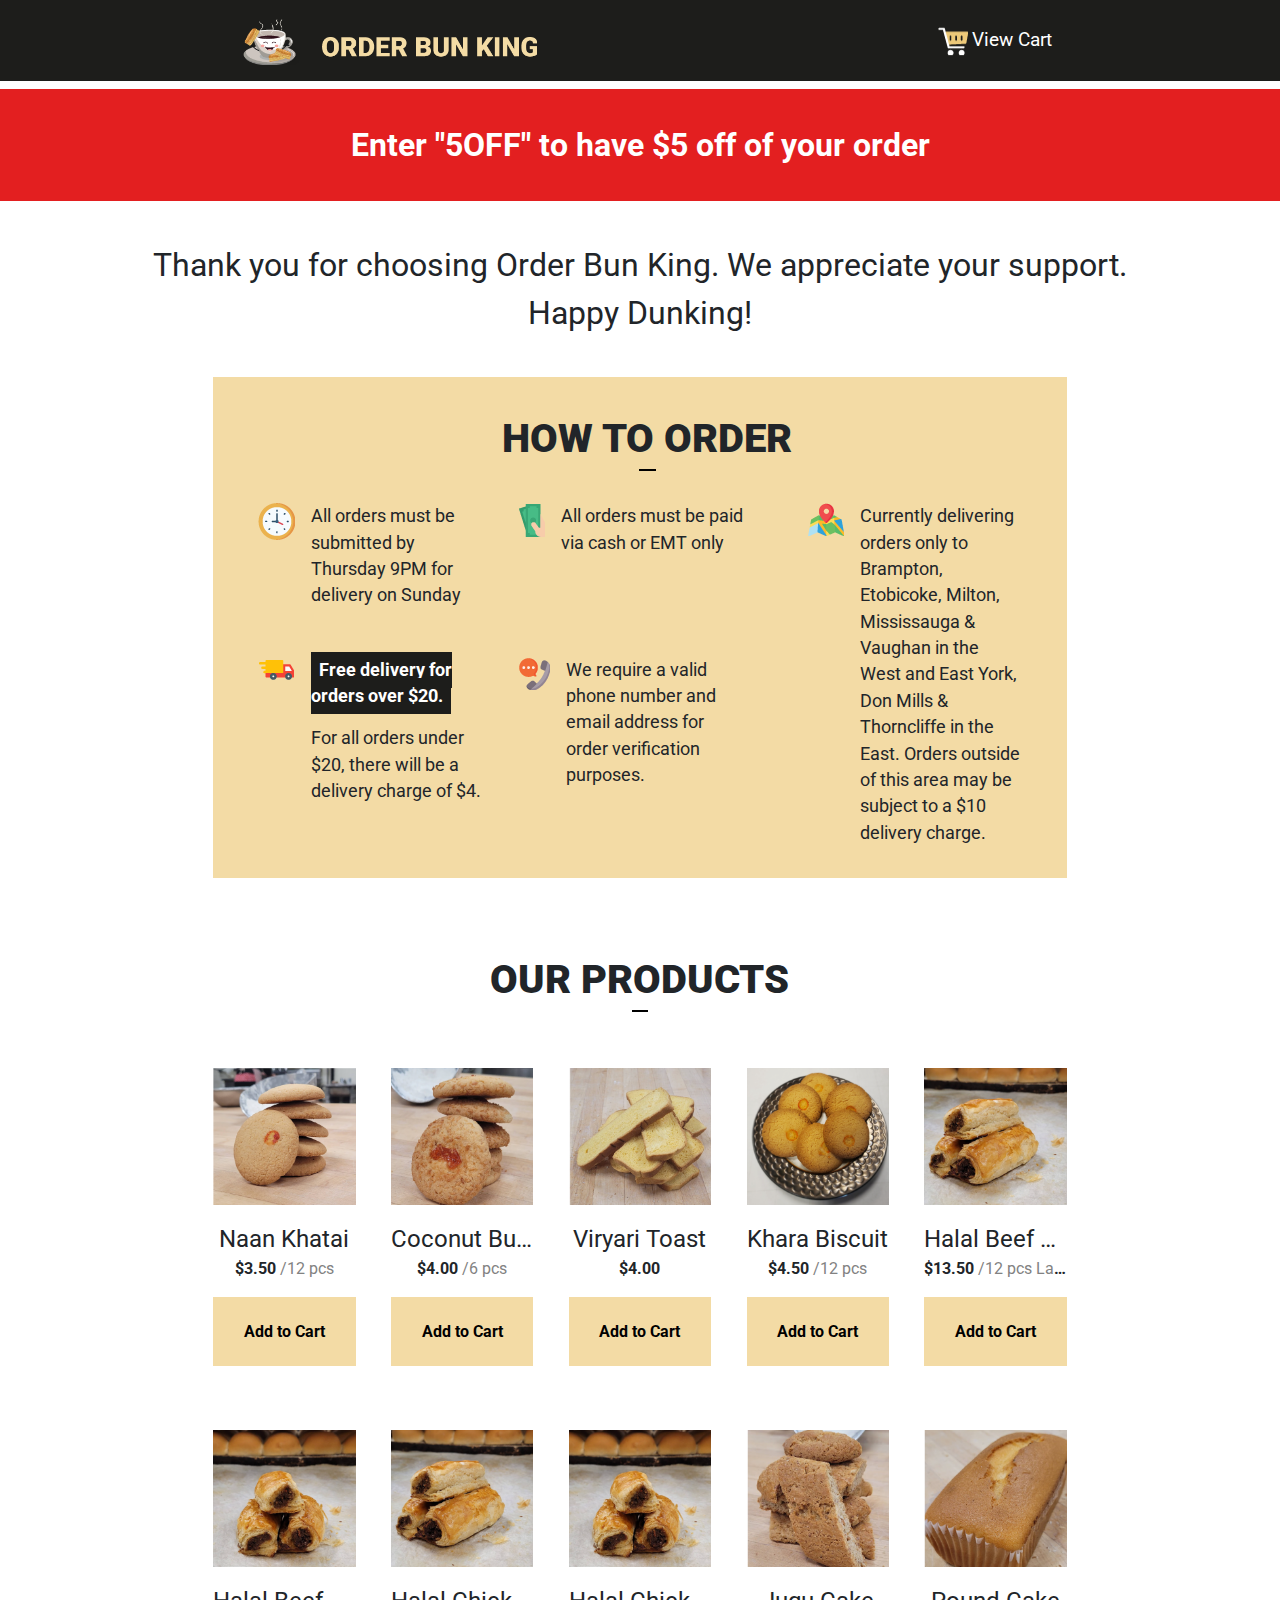
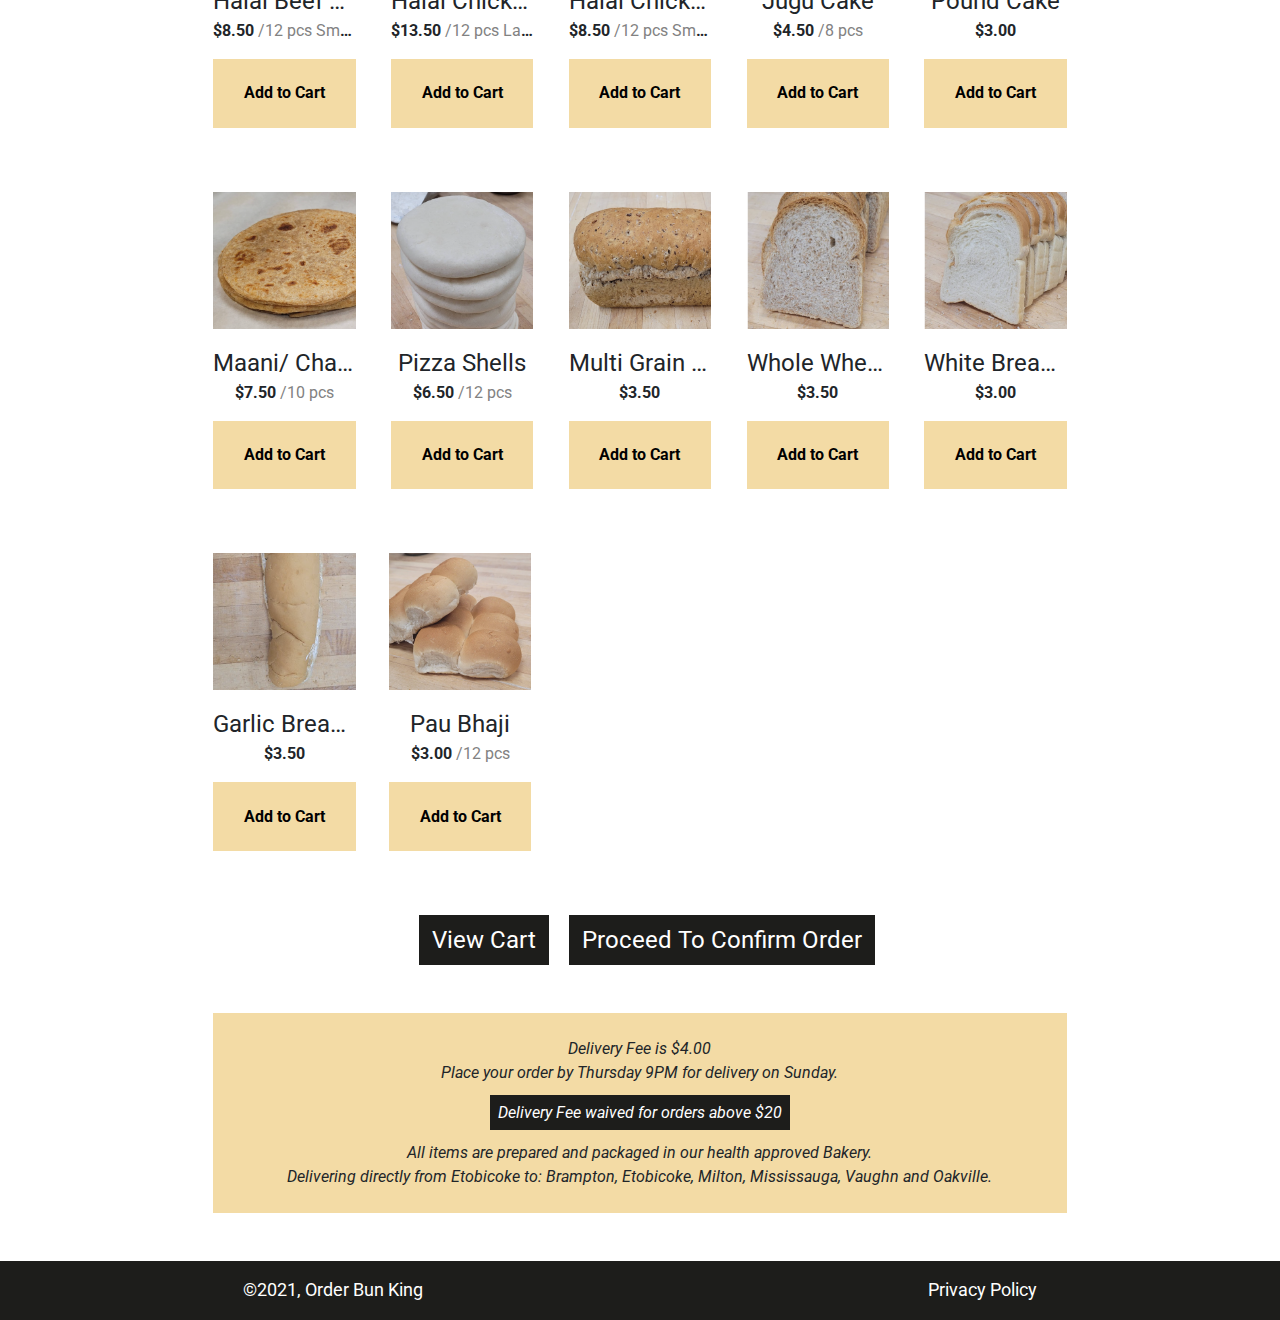
<file: index.html>
<!DOCTYPE html>
<html lang="en">

<head>
  <title>Order Bun King</title>
  <meta charset="utf-8">
  <meta name="viewport" content="width=device-width, initial-scale=1">
  <link rel="stylesheet" href="https://maxcdn.bootstrapcdn.com/bootstrap/4.5.2/css/bootstrap.min.css">
  <link rel="stylesheet" href="styles.css">
  <link rel="stylesheet" href="basic-style.css">
  <link rel="preconnect" href="https://fonts.gstatic.com">
  <link rel="stylesheet" href="https://cdnjs.cloudflare.com/ajax/libs/font-awesome/4.7.0/css/font-awesome.min.css">
  <link href="https://fonts.googleapis.com/css2?family=Roboto&display=swap" rel="stylesheet">
  <link href="https://fonts.googleapis.com/css2?family=Roboto:wght@400;900&display=swap" rel="stylesheet">
  <script src="https://ajax.googleapis.com/ajax/libs/jquery/3.5.1/jquery.min.js"></script>
  <script src="https://cdnjs.cloudflare.com/ajax/libs/popper.js/1.16.0/umd/popper.min.js"></script>
  <script src="https://maxcdn.bootstrapcdn.com/bootstrap/4.5.2/js/bootstrap.min.js"></script>
</head>

<body>
  <div class="row bg-black">
    <div class="col-md-8 container">
      <div class="row pt-1 pb-1">
        <div class="col-8 col-md-9">
          <a href="index.html"><img class="logo" src="images/logo.png" /></a>
        </div>
        <div class="col-4 col-md-3 text-right">
          <div class="cart-container">
            <div class="inline-block cart-icon">
              <img src="images/cart.png" />
              <div class="cart-red-bg">2</div>
            </div>
            <div class="inline-block text-white fs-1p2">
              <a class="text-white" href="cart.html">View Cart</a>
            </div>
          </div>
        </div>
      </div>
    </div>
  </div>
  <div class="row">
    <div class="col-md-12 bg-red text-white text-center pt-2 pb-2 mt-half fs-2 bold">Enter "5OFF" to have $5 off of your
      order</div>
  </div>
  <div class="row p-th">
    <div class="col-md-12 text-center fs-2">Thank you for choosing Order Bun King. We appreciate your support.</div>
    <div class="col-md-12 text-center fs-2">Happy Dunking!</div>
  </div>
  <div class="row pb-1">
    <div class="col-12 bg-yellow col-md-8 container pt-2 pb-1">
      <div class="row ">
        <div class="col-12 col-md-12 pr-0 text-center f-900 fs-th pb-2">
          <div>HOW TO ORDER
            <div class="header-underline"></div>
          </div>
        </div>
      </div>
      <div class="row">
        <div class='col-md-8'>
          <div class='row pb-2'>
            <div class="col-md-6 inline-flex pb-1">
              <div>
                <img class="mr-1" src="images/clock.png" />
              </div>
              <div class="fs-1p1">All orders must be submitted by Thursday 9PM for delivery on Sunday</div>
            </div>
            <div class="col-md-6 inline-flex">
              <div>
                <img class="mr-1" src="images/payment.png" />
              </div>
              <div class="fs-1p1">All orders must be paid via cash or EMT only</div>
            </div>
          </div>
          <div class="row pb-2">
            <div class="col-md-6 inline-flex pb-1">
              <div class="pb-2">
                <img src="images/truck.png" />
              </div>
              <div class="ml-1 fs-1p1">
                <span class="bg-black text-white bold p-half">
                  Free delivery for orders over $20.
                </span>
                <div class="pt-1">For all orders under $20, there will be a delivery charge of $4.</div>
              </div>
            </div>
            <div class="col-md-6 fs-1p1 inline-flex">
              <div>
                <img class="" src="images/phone.png" />
              </div>
              <div class="ml-1">
                We require a valid phone number and email address for order verification purposes.
              </div>
            </div>
          </div>
        </div>
        <div class='col-md-4'>
          <div class="row pb-1">
            <div class="col-md-12 inline-flex">
              <div>
                <img class="" src="images/map.png" />
              </div>
              <div class="ml-1 fs-1p1">
                Currently delivering orders only to Brampton, Etobicoke, Milton,
                Mississauga & Vaughan in the West and East York, Don Mills & Thorncliffe
                in the East. Orders outside of this area may be subject to a $10 delivery charge.
              </div>
            </div>
          </div>
        </div>

      </div>
    </div>
  </div>
  <div class="row">
    <div class="col-12 col-md-8 container p-0">
      <div class="row pt-2 pb-2">
        <div class="col-md-12 text-center p-oh fs-th f-900">
          <div>OUR PRODUCTS
            <div class="header-underline"></div>
          </div>
        </div>
      </div>
      <div class="products-container">
        <div class="row justify-between">
          <div class='p-0 col-4 col-md-2'>
            <div>
              <img class="w-100" src="images/naan-khatai.png" />

            </div>
            <div class="text-center fs-oh pt-1 product-name">Naan Khatai</div>
            <div class="text-center bold">$3.50
              <span class="fs-1 text-gray regular">/12 pcs</span>
            </div>
            <div class="add-to-cart-yellow-bg">
              <div type="button" class="add-to-cart-button text-center text-black bold fs-1" id="add-to-cart-button-1" onclick="addToCartFunction(1)">Add to Cart</div>
              <div class="add-remove-button-container">
                <button class="remove-item" onclick="removeFromCartFunction(1)">
                  <i type="button" class="fa fa-minus"></i>
                </button>
                <div class="fs-2 item-quantity" id="product-id-1"></div>
                <button class="add-item" onclick="addToCartFunction(1)">
                  <i type="button" class="fa fa-plus fa-lg"></i>
                </button>
              </div>
            </div>
          </div>
          <div class='p-0 col-4 col-md-2'>
            <div>
              <img class="w-100" src="images/coconut-buns.png" />
            </div>
            <div class="text-center fs-oh pt-1 product-name">Coconut Buns</div>
            <div class="text-center bold">$4.00
              <span class="fs-1 text-gray regular">/6 pcs</span>
            </div>
            <div class="add-to-cart-yellow-bg">
              <div type="button" class="add-to-cart-button text-center text-black bold fs-1" id="add-to-cart-button-2" onclick="addToCartFunction(2)">Add to Cart</div>
              <div class="add-remove-button-container">
                <button class="remove-item" onclick="removeFromCartFunction(2)">
                  <i type="button" class="fa fa-minus"></i>
                </button>
                <div class="fs-2 item-quantity" id="product-id-2"></div>
                <button class="add-item" onclick="addToCartFunction(2)">
                  <i type="button" class="fa fa-plus fa-lg"></i>
                </button>
              </div>
            </div>
          </div>
          <div class='p-0 col-4 col-md-2'>
            <div>
              <img class="w-100" src="images/viryani-toast.png" />
            </div>
            <div class="text-center fs-oh pt-1 product-name">Viryari Toast</div>
            <div class="text-center bold">$4.00
              <span class="fs-1 text-gray regular"></span>
            </div>
            <div class="add-to-cart-yellow-bg">
              <div type="button" class="add-to-cart-button text-center text-black bold fs-1" id="add-to-cart-button-3" onclick="addToCartFunction(3)">Add to Cart</div>
              <div class="add-remove-button-container">
                <button class="remove-item" onclick="removeFromCartFunction(3)">
                  <i type="button" class="fa fa-minus"></i>
                </button>
                <div class="fs-2 item-quantity" id="product-id-3"></div>
                <button class="add-item" onclick="addToCartFunction(3)">
                  <i type="button" class="fa fa-plus fa-lg"></i>
                </button>
              </div>
            </div>
          </div>
          <div class='p-0 col-4 col-md-2'>
            <div>
              <img class="w-100" src="images/khara-biscuit.png" />
            </div>
            <div class="text-center fs-oh pt-1 product-name">Khara Biscuit</div>
            <div class="text-center bold">$4.50
              <span class="fs-1 text-gray regular">/12 pcs</span>
            </div>
            <div class="add-to-cart-yellow-bg">
              <div type="button" class="add-to-cart-button text-center text-black bold fs-1" id="add-to-cart-button-4" onclick="addToCartFunction(4)">Add to Cart</div>
              <div class="add-remove-button-container">
                <button class="remove-item" onclick="removeFromCartFunction(4)">
                  <i type="button" class="fa fa-minus"></i>
                </button>
                <div class="fs-2 item-quantity" id="product-id-4"></div>
                <button class="add-item" onclick="addToCartFunction(4)">
                  <i type="button" class="fa fa-plus fa-lg"></i>
                </button>
              </div>
            </div>
          </div>
          <div class=' p-0 col-md-2'>
            <div>
              <img class="w-100" src="images/halal-beef-rolls.png" />
            </div>
            <div class="text-center fs-oh pt-1 product-name">Halal Beef Rolls</div>
            <div class="text-center bold product-price">$13.50
              <span class="fs-1 text-gray regular">/12 pcs Large</span>
            </div>
            <div class="add-to-cart-yellow-bg">
              <div type="button" class="add-to-cart-button text-center text-black bold fs-1" id="add-to-cart-button-5" onclick="addToCartFunction(5)">Add to Cart</div>
              <div class="add-remove-button-container">
                <button class="remove-item" onclick="removeFromCartFunction(5)">
                  <i type="button" class="fa fa-minus"></i>
                </button>
                <div class="fs-2 item-quantity" id="product-id-5"></div>
                <button class="add-item" onclick="addToCartFunction(5)">
                  <i type="button" class="fa fa-plus fa-lg"></i>
                </button>
              </div>
            </div>
          </div>
        </div>
        <div class="row justify-between pt-4">
          <div class='  p-0 col-md-2'>
            <div>
              <img class="w-100" src="images/halal-beef-rolls-small.png" />
            </div>
            <div class="text-center fs-oh pt-1 product-name">Halal Beef Rolls</div>
            <div class="text-center bold product-price">$8.50
              <span class="fs-1 text-gray regular">/12 pcs Small</span>
            </div>
            <div class="add-to-cart-yellow-bg">
              <div type="button" class="add-to-cart-button text-center text-black bold fs-1" id="add-to-cart-button-6" onclick="addToCartFunction(6)">Add to Cart</div>
              <div class="add-remove-button-container">
                <button class="remove-item" onclick="removeFromCartFunction(6)">
                  <i type="button" class="fa fa-minus"></i>
                </button>
                <div class="fs-2 item-quantity" id="product-id-6"></div>
                <button class="add-item" onclick="addToCartFunction(6)">
                  <i type="button" class="fa fa-plus fa-lg"></i>
                </button>
              </div>
            </div>
          </div>
          <div class='  p-0 col-md-2'>
            <div>
              <img class="w-100" src="images/halal-beef-rolls.png" />
            </div>
            <div class="text-center fs-oh pt-1 product-name">Halal Chicken Rolls</div>
            <div class="text-center bold product-price">$13.50
              <span class="fs-1 text-gray regular">/12 pcs Large</span>
            </div>
            <div class="add-to-cart-yellow-bg">
              <div type="button" class="add-to-cart-button text-center text-black bold fs-1" id="add-to-cart-button-7" onclick="addToCartFunction(7)">Add to Cart</div>
              <div class="add-remove-button-container">
                <button class="remove-item" onclick="removeFromCartFunction(7)">
                  <i type="button" class="fa fa-minus"></i>
                </button>
                <div class="fs-2 item-quantity" id="product-id-7"></div>
                <button class="add-item" onclick="addToCartFunction(7)">
                  <i type="button" class="fa fa-plus fa-lg"></i>
                </button>
              </div>
            </div>
          </div>
          <div class='  p-0 col-md-2'>
            <div>
              <img class="w-100" src="images/halal-beef-rolls-small.png" />
            </div>
            <div class="text-center fs-oh pt-1 product-name">Halal Chicken Rolls</div>
            <div class="text-center bold product-price">$8.50
              <span class="fs-1 text-gray regular">/12 pcs Small</span>
            </div>
            <div class="add-to-cart-yellow-bg">
              <div type="button" class="add-to-cart-button text-center text-black bold fs-1" id="add-to-cart-button-8" onclick="addToCartFunction(8)">Add to Cart</div>
              <div class="add-remove-button-container">
                <button class="remove-item" onclick="removeFromCartFunction(8)">
                  <i type="button" class="fa fa-minus"></i>
                </button>
                <div class="fs-2 item-quantity" id="product-id-8"></div>
                <button class="add-item" onclick="addToCartFunction(8)">
                  <i type="button" class="fa fa-plus fa-lg"></i>
                </button>
              </div>
            </div>
          </div>
          <div class='  p-0 col-md-2'>
            <div>
              <img class="w-100" src="images/jugu-cake.png" />
            </div>
            <div class="text-center fs-oh pt-1 product-name">Jugu Cake</div>
            <div class="text-center bold product-price">$4.50
              <span class="fs-1 text-gray regular">/8 pcs</span>
            </div>
            <div class="add-to-cart-yellow-bg">
              <div type="button" class="add-to-cart-button text-center text-black bold fs-1" id="add-to-cart-button-9" onclick="addToCartFunction(9)">Add to Cart</div>
              <div class="add-remove-button-container">
                <button class="remove-item" onclick="removeFromCartFunction(9)">
                  <i type="button" class="fa fa-minus"></i>
                </button>
                <div class="fs-2 item-quantity" id="product-id-9"></div>
                <button class="add-item" onclick="addToCartFunction(9)">
                  <i type="button" class="fa fa-plus fa-lg"></i>
                </button>
              </div>
            </div>
          </div>
          <div class=' p-0 col-md-2'>
            <div>
              <img class="w-100" src="images/pound-cake.png" />
            </div>
            <div class="text-center fs-oh pt-1 product-name">Pound Cake</div>
            <div class="text-center bold product-price">$3.00
              <span class="fs-1 text-gray regular"></span>
            </div>
            <div class="add-to-cart-yellow-bg">
              <div type="button" class="add-to-cart-button text-center text-black bold fs-1" id="add-to-cart-button-10" onclick="addToCartFunction(10)">Add to Cart</div>
              <div class="add-remove-button-container">
                <button class="remove-item" onclick="removeFromCartFunction(10)">
                  <i type="button" class="fa fa-minus"></i>
                </button>
                <div class="fs-2 item-quantity" id="product-id-10"></div>
                <button class="add-item" onclick="addToCartFunction(10)">
                  <i type="button" class="fa fa-plus fa-lg"></i>
                </button>
              </div>
            </div>
          </div>
        </div>
        <div class="row justify-between pt-4">
          <div class='  p-0 col-md-2'>
            <div>
              <img class="w-100" src="images/maani.png" />
            </div>
            <div class="text-center fs-oh pt-1 product-name">Maani/ Chapti/ Roti</div>
            <div class="text-center bold product-price">$7.50
              <span class="fs-1 text-gray regular">/10 pcs</span>
            </div>
            <div class="add-to-cart-yellow-bg">
              <div type="button" class="add-to-cart-button text-center text-black bold fs-1" id="add-to-cart-button-11" onclick="addToCartFunction(11)">Add to Cart</div>
              <div class="add-remove-button-container">
                <button class="remove-item" onclick="removeFromCartFunction(11)">
                  <i type="button" class="fa fa-minus"></i>
                </button>
                <div class="fs-2 item-quantity" id="product-id-11"></div>
                <button class="add-item" onclick="addToCartFunction(11)">
                  <i type="button" class="fa fa-plus fa-lg"></i>
                </button>
              </div>
            </div>
          </div>
          <div class='  p-0 col-md-2'>
            <div>
              <img class="w-100" src="images/pizza-shells.png" />
            </div>
            <div class="text-center fs-oh pt-1 product-name">Pizza Shells</div>
            <div class="text-center bold product-price">$6.50
              <span class="fs-1 text-gray regular">/12 pcs</span>
            </div>
            <div class="add-to-cart-yellow-bg">
              <div type="button" class="add-to-cart-button text-center text-black bold fs-1" id="add-to-cart-button-12" onclick="addToCartFunction(12)">Add to Cart</div>
              <div class="add-remove-button-container">
                <button class="remove-item" onclick="removeFromCartFunction(12)">
                  <i type="button" class="fa fa-minus"></i>
                </button>
                <div class="fs-2 item-quantity" id="product-id-12"></div>
                <button class="add-item" onclick="addToCartFunction(12)">
                  <i type="button" class="fa fa-plus fa-lg"></i>
                </button>
              </div>
            </div>
          </div>
          <div class='  p-0 col-md-2'>
            <div>
              <img class="w-100" src="images/multigrain-loaf.png" />
            </div>
            <div class="text-center fs-oh pt-1 product-name">Multi Grain Bread Loaf</div>
            <div class="text-center bold product-price">$3.50
              <span class="fs-1 text-gray regular"></span>
            </div>
            <div class="add-to-cart-yellow-bg">
              <div type="button" class="add-to-cart-button text-center text-black bold fs-1" id="add-to-cart-button-13" onclick="addToCartFunction(13)">Add to Cart</div>
              <div class="add-remove-button-container">
                <button class="remove-item" onclick="removeFromCartFunction(13)">
                  <i type="button" class="fa fa-minus"></i>
                </button>
                <div class="fs-2 item-quantity" id="product-id-13"></div>
                <button class="add-item" onclick="addToCartFunction(13)">
                  <i type="button" class="fa fa-plus fa-lg"></i>
                </button>
              </div>
            </div>
          </div>
          <div class='  p-0 col-md-2'>
            <div>
              <img class="w-100" src="images/whole-wheat-bread-loaf.png" />
            </div>
            <div class="text-center fs-oh pt-1 product-name">Whole Wheat Bread Loaf</div>
            <div class="text-center bold product-price">$3.50
              <span class="fs-1 text-gray regular"></span>
            </div>
            <div class="add-to-cart-yellow-bg">
              <div type="button" class="add-to-cart-button text-center text-black bold fs-1" id="add-to-cart-button-14" onclick="addToCartFunction(14)">Add to Cart</div>
              <div class="add-remove-button-container">
                <button class="remove-item" onclick="removeFromCartFunction(14)">
                  <i type="button" class="fa fa-minus"></i>
                </button>
                <div class="fs-2 item-quantity" id="product-id-14"></div>
                <button class="add-item" onclick="addToCartFunction(14)">
                  <i type="button" class="fa fa-plus fa-lg"></i>
                </button>
              </div>
            </div>
          </div>
          <div class=' p-0 col-md-2'>
            <div>
              <img class="w-100" src="images/white-bread-loaf.png" />
            </div>
            <div class="text-center fs-oh pt-1 product-name">White Bread Loaf</div>
            <div class="text-center bold product-price">$3.00
              <span class="fs-1 text-gray regular"></span>
            </div>
            <div class="add-to-cart-yellow-bg">
              <div type="button" class="add-to-cart-button text-center text-black bold fs-1" id="add-to-cart-button-15" onclick="addToCartFunction(15)">Add to Cart</div>
              <div class="add-remove-button-container">
                <button class="remove-item" onclick="removeFromCartFunction(15)">
                  <i type="button" class="fa fa-minus"></i>
                </button>
                <div class="fs-2 item-quantity" id="product-id-15"></div>
                <button class="add-item" onclick="addToCartFunction(15)">
                  <i type="button" class="fa fa-plus fa-lg"></i>
                </button>
              </div>
            </div>
          </div>
        </div>
        <div class="row justify-between pt-4">
          <div class='p-0 col-md-2'>
            <div>
              <img class="w-100" src="images/garlic-bread-baguette.png" />
            </div>
            <div class="text-center fs-oh pt-1 product-name">Garlic Bread Baguette</div>
            <div class="text-center bold product-price">$3.50
              <span class="fs-1 text-gray regular"></span>
            </div>
            <div class="add-to-cart-yellow-bg">
              <div type="button" class="add-to-cart-button text-center text-black bold fs-1" id="add-to-cart-button-16" onclick="addToCartFunction(16)">Add to Cart</div>
              <div class="add-remove-button-container">
                <button class="remove-item" onclick="removeFromCartFunction(16)">
                  <i type="button" class="fa fa-minus"></i>
                </button>
                <div class="fs-2 item-quantity" id="product-id-16"></div>
                <button class="add-item" onclick="addToCartFunction(16)">
                  <i type="button" class="fa fa-plus fa-lg"></i>
                </button>
              </div>
            </div>
          </div>
          <div class='p-0 col-md-2'>
            <div>
              <img class="w-100" src="images/pau-bhaji.png" />

             </div>
            <div class="text-center fs-oh pt-1 product-name">Pau Bhaji</div>
            <div class="text-center bold product-price">$3.00
              <span class="fs-1 text-gray regular">/12 pcs</span>
            </div>
            <div class="add-to-cart-yellow-bg">
              <div type="button" class="add-to-cart-button text-center text-black bold fs-1" id="add-to-cart-button-17" onclick="addToCartFunction(17)">Add to Cart</div>
              <div class="add-remove-button-container">
                <button class="remove-item" onclick="removeFromCartFunction(17)">
                  <i type="button" class="fa fa-minus"></i>
                </button>
                <div class="fs-2 item-quantity" id="product-id-17"></div>
                <button class="add-item" onclick="addToCartFunction(17)">
                  <i type="button" class="fa fa-plus fa-lg"></i>
                </button>
              </div>
            </div>
          </div>
          <div class='  p-0 col-md-2 opacity-0'>
          </div>
          <div class='  p-0 col-md-2 opacity-0'>
          </div>
          <div class='ml-half p-0 col-md-2 opacity-0'>
          </div>
        </div>
      </div>
      <div class="products-container-mobile">
        <div class="row">
          <div class="col-md-12 justify-between pl-2 pr-oh">
            <div class='pr-2'>
              <img class="w-100" src="images/naan-khatai.png" />
              <div class="text-center fs-oh pt-1">Naan Khatai</div>
              <div class="text-center bold">$3.50
                <span class="fs-1 text-gray regular">/12 pcs</span>
              </div>
              <div class="add-to-cart-yellow-bg">
                <div type="button" class="add-to-cart-button text-center text-black bold fs-1" id="add-to-cart-button-mobile-1" onclick="addToCartFunctionMobile(1)">Add to Cart</div>
                <div class="add-remove-button-container">
                  <button class="remove-item" onclick="removeFromCartFunctionMobile(1)">
                    <i type="button" class="fa fa-minus"></i>
                  </button>
                  <div class="fs-2 item-quantity" id="product-id-mobile-1"></div>
                  <button class="add-item" onclick="addToCartFunctionMobile(1)">
                    <i type="button" class="fa fa-plus fa-lg"></i>
                  </button>
                </div>
              </div>
            </div>
            <div class='pr-2'>
              <img class="w-100" src="images/coconut-buns.png" />
              <div class="text-center fs-oh pt-1">Coconut Buns</div>
              <div class="text-center bold">$4.00
                <span class="fs-1 text-gray regular">/6 pcs</span>
              </div>
              <div class="add-to-cart-yellow-bg">
                <div type="button" class="add-to-cart-button text-center text-black bold fs-1" id="add-to-cart-button-mobile-2" onclick="addToCartFunctionMobile(2)">Add to Cart</div>
                <div class="add-remove-button-container">
                  <button class="remove-item" onclick="removeFromCartFunctionMobile(2)">
                    <i type="button" class="fa fa-minus"></i>
                  </button>
                  <div class="fs-2 item-quantity" id="product-id-mobile-2"></div>
                  <button class="add-item" onclick="addToCartFunctionMobile(2)">
                    <i type="button" class="fa fa-plus fa-lg"></i>
                  </button>
                </div>
              </div>
            </div>
            <div class=''>
              <img class="w-100" src="images/viryani-toast.png" />
              <div class="text-center fs-oh pt-1">Viryari Toast</div>
              <div class="text-center bold">$4.00
                <span class="fs-1 text-gray regular"></span>
              </div>
              <div class="add-to-cart-yellow-bg">
                <div type="button" class="add-to-cart-button text-center text-black bold fs-1" id="add-to-cart-button-mobile-3" onclick="addToCartFunctionMobile(3)">Add to Cart</div>
                <div class="add-remove-button-container">
                  <button class="remove-item" onclick="removeFromCartFunctionMobile(3)">
                    <i type="button" class="fa fa-minus"></i>
                  </button>
                  <div class="fs-2 item-quantity" id="product-id-mobile-3"></div>
                  <button class="add-item" onclick="addToCartFunctionMobile(3)">
                    <i type="button" class="fa fa-plus fa-lg"></i>
                  </button>
                </div>
              </div>
            </div>
          </div>
        </div>
        <div class="row pt-2">
          <div class="col-md-12 justify-between pl-2 pr-oh">
            <div class='pr-2'>
              <img class="w-100" src="images/khara-biscuit.png" />
              <div class="text-center fs-oh pt-1">Khara Biscuit</div>
              <div class="text-center bold">$4.50
                <span class="fs-1 text-gray regular">/12 pcs</span>
              </div>
              <div class="add-to-cart-yellow-bg">
                <div type="button" class="add-to-cart-button text-center text-black bold fs-1" id="add-to-cart-button-mobile-4" onclick="addToCartFunctionMobile(4)">Add to Cart</div>
                <div class="add-remove-button-container">
                  <button class="remove-item" onclick="removeFromCartFunctionMobile(4)">
                    <i type="button" class="fa fa-minus"></i>
                  </button>
                  <div class="fs-2 item-quantity" id="product-id-mobile-4"></div>
                  <button class="add-item" onclick="addToCartFunctionMobile(4)">
                    <i type="button" class="fa fa-plus fa-lg"></i>
                  </button>
                </div>
              </div>
            </div>
            <div class='pr-2'>
              <img class="w-100" src="images/halal-beef-rolls.png" />
              <div class="text-center fs-oh pt-1">Halal Beef Rolls</div>
              <div class="text-center bold">$13.50
                <span class="fs-1 text-gray regular">/12 pcs Large</span>
              </div>
              <div class="add-to-cart-yellow-bg">
                <div type="button" class="add-to-cart-button text-center text-black bold fs-1" id="add-to-cart-button-mobile-5" onclick="addToCartFunctionMobile(5)">Add to Cart</div>
                <div class="add-remove-button-container">
                  <button class="remove-item" onclick="removeFromCartFunctionMobile(5)">
                    <i type="button" class="fa fa-minus"></i>
                  </button>
                  <div class="fs-2 item-quantity" id="product-id-mobile-5"></div>
                  <button class="add-item" onclick="addToCartFunctionMobile(5)">
                    <i type="button" class="fa fa-plus fa-lg"></i>
                  </button>
                </div>
              </div>
            </div>
            <div class=''>
              <img class="w-100" src="images/halal-beef-rolls-small.png" />
              <div class="text-center fs-oh pt-1">Halal Beef Rolls</div>
              <div class="text-center bold">$8.50
                <span class="fs-1 text-gray regular">/12 pcs Small</span>
              </div>
              <div class="add-to-cart-yellow-bg">
                <div type="button" class="add-to-cart-button text-center text-black bold fs-1" id="add-to-cart-button-mobile-6" onclick="addToCartFunctionMobile(6)">Add to Cart</div>
                <div class="add-remove-button-container">
                  <button class="remove-item" onclick="removeFromCartFunctionMobile(6)">
                    <i type="button" class="fa fa-minus"></i>
                  </button>
                  <div class="fs-2 item-quantity" id="product-id-mobile-6"></div>
                  <button class="add-item" onclick="addToCartFunctionMobile(6)">
                    <i type="button" class="fa fa-plus fa-lg"></i>
                  </button>
                </div>
              </div>
            </div>
          </div>
        </div>
        <div class="row pt-2">
          <div class="col-md-12 justify-between pl-2 pr-oh">
            <div class='pr-2'>
              <img class="w-100" src="images/halal-beef-rolls.png" />
              <div class="text-center fs-oh pt-1">Halal Chicken Rolls</div>
              <div class="text-center bold">$13.50
                <span class="fs-1 text-gray regular">/12 pcs Large</span>
              </div>
              <div class="add-to-cart-yellow-bg">
                <div type="button" class="add-to-cart-button text-center text-black bold fs-1" id="add-to-cart-button-mobile-7" onclick="addToCartFunctionMobile(7)">Add to Cart</div>
                <div class="add-remove-button-container">
                  <button class="remove-item" onclick="removeFromCartFunctionMobile(7)">
                    <i type="button" class="fa fa-minus"></i>
                  </button>
                  <div class="fs-2 item-quantity" id="product-id-mobile-7"></div>
                  <button class="add-item" onclick="addToCartFunctionMobile(7)">
                    <i type="button" class="fa fa-plus fa-lg"></i>
                  </button>
                </div>
              </div>
            </div>
            <div class='pr-2'>
              <img class="w-100" src="images/halal-beef-rolls-small.png" />
              <div class="text-center fs-oh pt-1">Halal Chicken Rolls</div>
              <div class="text-center bold">$8.50
                <span class="fs-1 text-gray regular">/12 pcs Small</span>
              </div>
              <div class="add-to-cart-yellow-bg">
                <div type="button" class="add-to-cart-button text-center text-black bold fs-1" id="add-to-cart-button-mobile-8" onclick="addToCartFunctionMobile(8)">Add to Cart</div>
                <div class="add-remove-button-container">
                  <button class="remove-item" onclick="removeFromCartFunctionMobile(8)">
                    <i type="button" class="fa fa-minus"></i>
                  </button>
                  <div class="fs-2 item-quantity" id="product-id-mobile-8"></div>
                  <button class="add-item" onclick="addToCartFunctionMobile(8)">
                    <i type="button" class="fa fa-plus fa-lg"></i>
                  </button>
                </div>
              </div>
            </div>
            <div class=''>
              <img class="w-100" src="images/jugu-cake.png" />
              <div class="text-center fs-oh pt-1">Jugu Cake</div>
              <div class="text-center bold">$4.50
                <span class="fs-1 text-gray regular">/8 pcs</span>
              </div>
              <div class="add-to-cart-yellow-bg">
                <div type="button" class="add-to-cart-button text-center text-black bold fs-1" id="add-to-cart-button-mobile-9" onclick="addToCartFunctionMobile(9)">Add to Cart</div>
                <div class="add-remove-button-container">
                  <button class="remove-item" onclick="removeFromCartFunctionMobile(9)">
                    <i type="button" class="fa fa-minus"></i>
                  </button>
                  <div class="fs-2 item-quantity" id="product-id-mobile-9"></div>
                  <button class="add-item" onclick="addToCartFunctionMobile(9)">
                    <i type="button" class="fa fa-plus fa-lg"></i>
                  </button>
                </div>
              </div>
            </div>
          </div>
        </div>
        <div class="row pt-2">
          <div class="col-md-12 justify-between pl-2 pr-oh">
            <div class='pr-2'>
              <img class="w-100" src="images/pound-cake.png" />
              <div class="text-center fs-oh pt-1">Pound Cake</div>
              <div class="text-center bold">$3.00
                <span class="fs-1 text-gray regular"></span>
              </div>
              <div class="add-to-cart-yellow-bg">
                <div type="button" class="add-to-cart-button text-center text-black bold fs-1" id="add-to-cart-button-mobile-10" onclick="addToCartFunctionMobile(10)">Add to Cart</div>
                <div class="add-remove-button-container">
                  <button class="remove-item" onclick="removeFromCartFunctionMobile(10)">
                    <i type="button" class="fa fa-minus"></i>
                  </button>
                  <div class="fs-2 item-quantity" id="product-id-mobile-10"></div>
                  <button class="add-item" onclick="addToCartFunctionMobile(10)">
                    <i type="button" class="fa fa-plus fa-lg"></i>
                  </button>
                </div>
              </div>
            </div>
            <div class='pr-2'>
              <img class="w-100" src="images/maani.png" />
              <div class="text-center fs-oh pt-1">Maani/ Chaptti/ Roti</div>
              <div class="text-center bold">$7.50
                <span class="fs-1 text-gray regular">/10 pcs</span>
              </div>
              <div class="add-to-cart-yellow-bg">
                <div type="button" class="add-to-cart-button text-center text-black bold fs-1" id="add-to-cart-button-mobile-11" onclick="addToCartFunctionMobile(11)">Add to Cart</div>
                <div class="add-remove-button-container">
                  <button class="remove-item" onclick="removeFromCartFunctionMobile(11)">
                    <i type="button" class="fa fa-minus"></i>
                  </button>
                  <div class="fs-2 item-quantity" id="product-id-mobile-11"></div>
                  <button class="add-item" onclick="addToCartFunctionMobile(11)">
                    <i type="button" class="fa fa-plus fa-lg"></i>
                  </button>
                </div>
              </div>
            </div>
            <div class=''>
              <img class="w-100" src="images/pizza-shells.png" />
              <div class="text-center fs-oh pt-1">Pizza Shells</div>
              <div class="text-center bold">$6.50
                <span class="fs-1 text-gray regular">/12 pcs</span>
              </div>
              <div class="add-to-cart-yellow-bg">
                <div type="button" class="add-to-cart-button text-center text-black bold fs-1" id="add-to-cart-button-mobile-12" onclick="addToCartFunctionMobile(12)">Add to Cart</div>
                <div class="add-remove-button-container">
                  <button class="remove-item" onclick="removeFromCartFunctionMobile(12)">
                    <i type="button" class="fa fa-minus"></i>
                  </button>
                  <div class="fs-2 item-quantity" id="product-id-mobile-12"></div>
                  <button class="add-item" onclick="addToCartFunctionMobile(12)">
                    <i type="button" class="fa fa-plus fa-lg"></i>
                  </button>
                </div>
              </div>
            </div>
          </div>
        </div>
        <div class="row pt-2">
          <div class="col-md-12 justify-between pl-2 pr-oh">
            <div class='pr-2'>
              <img class="w-100" src="images/multigrain-loaf.png" />
              <div class="text-center fs-oh pt-1">Multi Grain Bread Loaf</div>
              <div class="text-center bold">$3.50
                <span class="fs-1 text-gray regular"></span>
              </div>
              <div class="add-to-cart-yellow-bg">
                <div type="button" class="add-to-cart-button text-center text-black bold fs-1" id="add-to-cart-button-mobile-13" onclick="addToCartFunctionMobile(13)">Add to Cart</div>
                <div class="add-remove-button-container">
                  <button class="remove-item" onclick="removeFromCartFunctionMobile(13)">
                    <i type="button" class="fa fa-minus"></i>
                  </button>
                  <div class="fs-2 item-quantity" id="product-id-mobile-13"></div>
                  <button class="add-item" onclick="addToCartFunctionMobile(13)">
                    <i type="button" class="fa fa-plus fa-lg"></i>
                  </button>
                </div>
              </div>
            </div>
            <div class='pr-2'>
              <img class="w-100" src="images/whole-wheat-bread-loaf.png" />
              <div class="text-center fs-oh pt-1">Whole Wheat Bread Loaf</div>
              <div class="text-center bold">$3.50
                <span class="fs-1 text-gray regular"></span>
              </div>
              <div class="add-to-cart-yellow-bg">
                <div type="button" class="add-to-cart-button text-center text-black bold fs-1" id="add-to-cart-button-mobile-14" onclick="addToCartFunctionMobile(14)">Add to Cart</div>
                <div class="add-remove-button-container">
                  <button class="remove-item" onclick="removeFromCartFunctionMobile(14)">
                    <i type="button" class="fa fa-minus"></i>
                  </button>
                  <div class="fs-2 item-quantity" id="product-id-mobile-14"></div>
                  <button class="add-item" onclick="addToCartFunctionMobile(14)">
                    <i type="button" class="fa fa-plus fa-lg"></i>
                  </button>
                </div>
              </div>
            </div>
            <div class=''>
              <img class="w-100" src="images/white-bread-loaf.png" />
              <div class="text-center fs-oh pt-1">White Bread Loaf</div>
              <div class="text-center bold">$3.00
                <span class="fs-1 text-gray regular"></span>
              </div>
              <div class="add-to-cart-yellow-bg">
                <div type="button" class="add-to-cart-button text-center text-black bold fs-1" id="add-to-cart-button-mobile-15" onclick="addToCartFunctionMobile(15)">Add to Cart</div>
                <div class="add-remove-button-container">
                  <button class="remove-item" onclick="removeFromCartFunctionMobile(15)">
                    <i type="button" class="fa fa-minus"></i>
                  </button>
                  <div class="fs-2 item-quantity" id="product-id-mobile-15"></div>
                  <button class="add-item" onclick="addToCartFunctionMobile(15)">
                    <i type="button" class="fa fa-plus fa-lg"></i>
                  </button>
                </div>
              </div>
            </div>
          </div>
        </div>
        <div class="row pt-2">
          <div class="col-md-12 justify-between pl-2 pr-oh">
            <div class='pr-2'>
              <img class="w-100" src="images/garlic-bread-baguette.png" />
              <div class="text-center fs-oh pt-1">Garlic Bread Baguette</div>
              <div class="text-center bold">$3.50
                <span class="fs-1 text-gray regular"></span>
              </div>
              <div class="add-to-cart-yellow-bg">
                <div type="button" class="add-to-cart-button text-center text-black bold fs-1" id="add-to-cart-button-mobile-16" onclick="addToCartFunctionMobile(16)">Add to Cart</div>
                <div class="add-remove-button-container">
                  <button class="remove-item" onclick="removeFromCartFunctionMobile(16)">
                    <i type="button" class="fa fa-minus"></i>
                  </button>
                  <div class="fs-2 item-quantity" id="product-id-mobile-16"></div>
                  <button class="add-item" onclick="addToCartFunctionMobile(16)">
                    <i type="button" class="fa fa-plus fa-lg"></i>
                  </button>
                </div>
              </div>
            </div>
            <div class='pr-2'>
              <img class="w-100" src="images/pau-bhaji.png" />
              <div class="text-center fs-oh pt-1">Pau Bhaji</div>
              <div class="text-center bold">$3.00
                <span class="fs-1 text-gray regular">/12 pcs</span>
              </div>
              <div class="add-to-cart-yellow-bg">
                <div type="button" class="add-to-cart-button text-center text-black bold fs-1" id="add-to-cart-button-mobile-17" onclick="addToCartFunctionMobile(17)">Add to Cart</div>
                <div class="add-remove-button-container">
                  <button class="remove-item" onclick="removeFromCartFunctionMobile(17)">
                    <i type="button" class="fa fa-minus"></i>
                  </button>
                  <div class="fs-2 item-quantity" id="product-id-mobile-17"></div>
                  <button class="add-item" onclick="addToCartFunctionMobile(17)">
                    <i type="button" class="fa fa-plus fa-lg"></i>
                  </button>
                </div>
              </div>
            </div>
            <div class='opacity-0'>
              <img class="w-100" src="images/white-bread-loaf.png" />
              <div class="text-center fs-oh pt-1">White Bread Loaf</div>
              <div class="text-center bold">$3.00
                <span class="fs-1 text-gray regular"></span>
              </div>
            </div>
          </div>
        </div>
      </div>
      <div class="row pt-4 pb-3">
        <div class="col-12 scol-md-12 text-center pr-0">
          <button type="button" class="fs-oh btn bg-black text-white border-radius-0 view-cart-button">View
            Cart</button>
          <button type="button" class="fs-oh btn bg-black text-white border-radius-0">Proceed To Confirm Order</button>
        </div>
      </div>
      <div class="row">
        <div class="col-12 container text-center bg-yellow p-oh fs-1 italic">
          <div>Delivery Fee is $4.00</div>
          <div>Place your order by Thursday 9PM for delivery on Sunday.</div>
          <div class="pt-1 pb-1">
            <span class="bg-black text-white p-half mt-1 mb-1">Delivery Fee waived for orders above $20</span>
          </div>
          <div>All items are prepared and packaged in our health approved Bakery.</div>
          <div>Delivering directly from Etobicoke to: Brampton, Etobicoke, Milton, Mississauga, Vaughn and Oakville.
          </div>
        </div>
      </div>
    </div>
  </div>
  <div class="row bg-black text-white mt-3">
    <div class="col-12 col-md-8 container pt-1 pb-1">
      <div class="row">
        <div class="col-7 col-md-6 fs-1p1">©2021, Order Bun King</div>
        <div class="col-5 col-md-6 fs-1p1 text-right">Privacy Policy</div>
      </div>
    </div>
  </div>
</body>
<script type="text/javascript">
  var noti = document.querySelector(".cart-icon");
  var quantity = document.querySelector('.item-quantity');
  var content = document.getElementsByClassName('add-to-cart-button-container')[0];

  var product_array = new Array(20);
  var add_to_cart_button_array = new Array(20);
  var product_array_mobile = new Array(20);
  var add_to_cart_button_array_mobile = new Array(20);
  product_array.fill(0);
  add_to_cart_button_array.fill(0);
  product_array_mobile.fill(0);
  add_to_cart_button_array_mobile.fill(0);


  function addToCartFunction(id) {
    product_array[id] += 1;
    add_to_cart_button_array[id] += 1;
    var productId = '#product-id-' + id;
    var cartButtonId = '#add-to-cart-button-' + id;
    var cartButton = document.querySelector(cartButtonId);
    var quantity = document.querySelector(productId);

    cartButton.nextElementSibling.style.display = "flex";
    cartButton.style.display = "none";
    quantity.setAttribute('data-count', product_array[id]);

    var cart_quantity = document.querySelector(".cart-icon");
    var add_cart_quantity = Number(cart_quantity.getAttribute('data-count') || 0);
    cart_quantity.setAttribute('data-count', add_cart_quantity + 1);
    cart_quantity.classList.add('zero');
  }
  function removeFromCartFunction(id) {
    if (product_array[id] < 1) {
    } else {
      product_array[id] -= 1;
      var productId = '#product-id-' + id;
      console.log(productId);
      var quantity = document.querySelector(productId);
      quantity.setAttribute('data-count', product_array[id]);

      var cart_quantity = document.querySelector(".cart-icon");
      var add_cart_quantity = Number(cart_quantity.getAttribute('data-count') || 0);
      cart_quantity.setAttribute('data-count', add_cart_quantity - 1);
    }
  }

  function addToCartFunctionMobile(id) {
    product_array_mobile[id] += 1;
    add_to_cart_button_array_mobile[id] += 1;
    var productIdMobile = '#product-id-mobile-' + id;
    var cartButtonIdMobile = '#add-to-cart-button-mobile-' + id;
    var cartButtonMobile = document.querySelector(cartButtonIdMobile);
    var quantityMobile = document.querySelector(productIdMobile);

    console.log(cartButtonIdMobile);
    cartButtonMobile.nextElementSibling.style.display = "flex";
    cartButtonMobile.style.display = "none";
    quantityMobile.setAttribute('data-count', product_array_mobile[id]);

    var cart_quantity = document.querySelector(".cart-icon");
    var add_cart_quantity = Number(cart_quantity.getAttribute('data-count') || 0);
    cart_quantity.setAttribute('data-count', add_cart_quantity + 1);
    cart_quantity.classList.add('zero');
  }

  function removeFromCartFunctionMobile(id) {
    if (product_array_mobile[id] < 1) {
    } else {
      product_array_mobile[id] -= 1;
      add_to_cart_button_array_mobile[id] -= 1;
      var productIdMobile = '#product-id-mobile-' + id;
      var cartButtonIdMobile = '#add-to-cart-button-mobile-' + id;
      var cartButtonMobile = document.querySelector(cartButtonIdMobile);
      var quantityMobile = document.querySelector(productIdMobile);

      console.log(cartButtonIdMobile);
      cartButtonMobile.nextElementSibling.style.display = "flex";
      cartButtonMobile.style.display = "none";
      quantityMobile.setAttribute('data-count', product_array_mobile[id]);

      var cart_quantity = document.querySelector(".cart-icon");
      var add_cart_quantity = Number(cart_quantity.getAttribute('data-count') || 0);
      cart_quantity.setAttribute('data-count', add_cart_quantity - 1);
      cart_quantity.classList.add('zero');
    }
  }
</script>

</html>
</file>
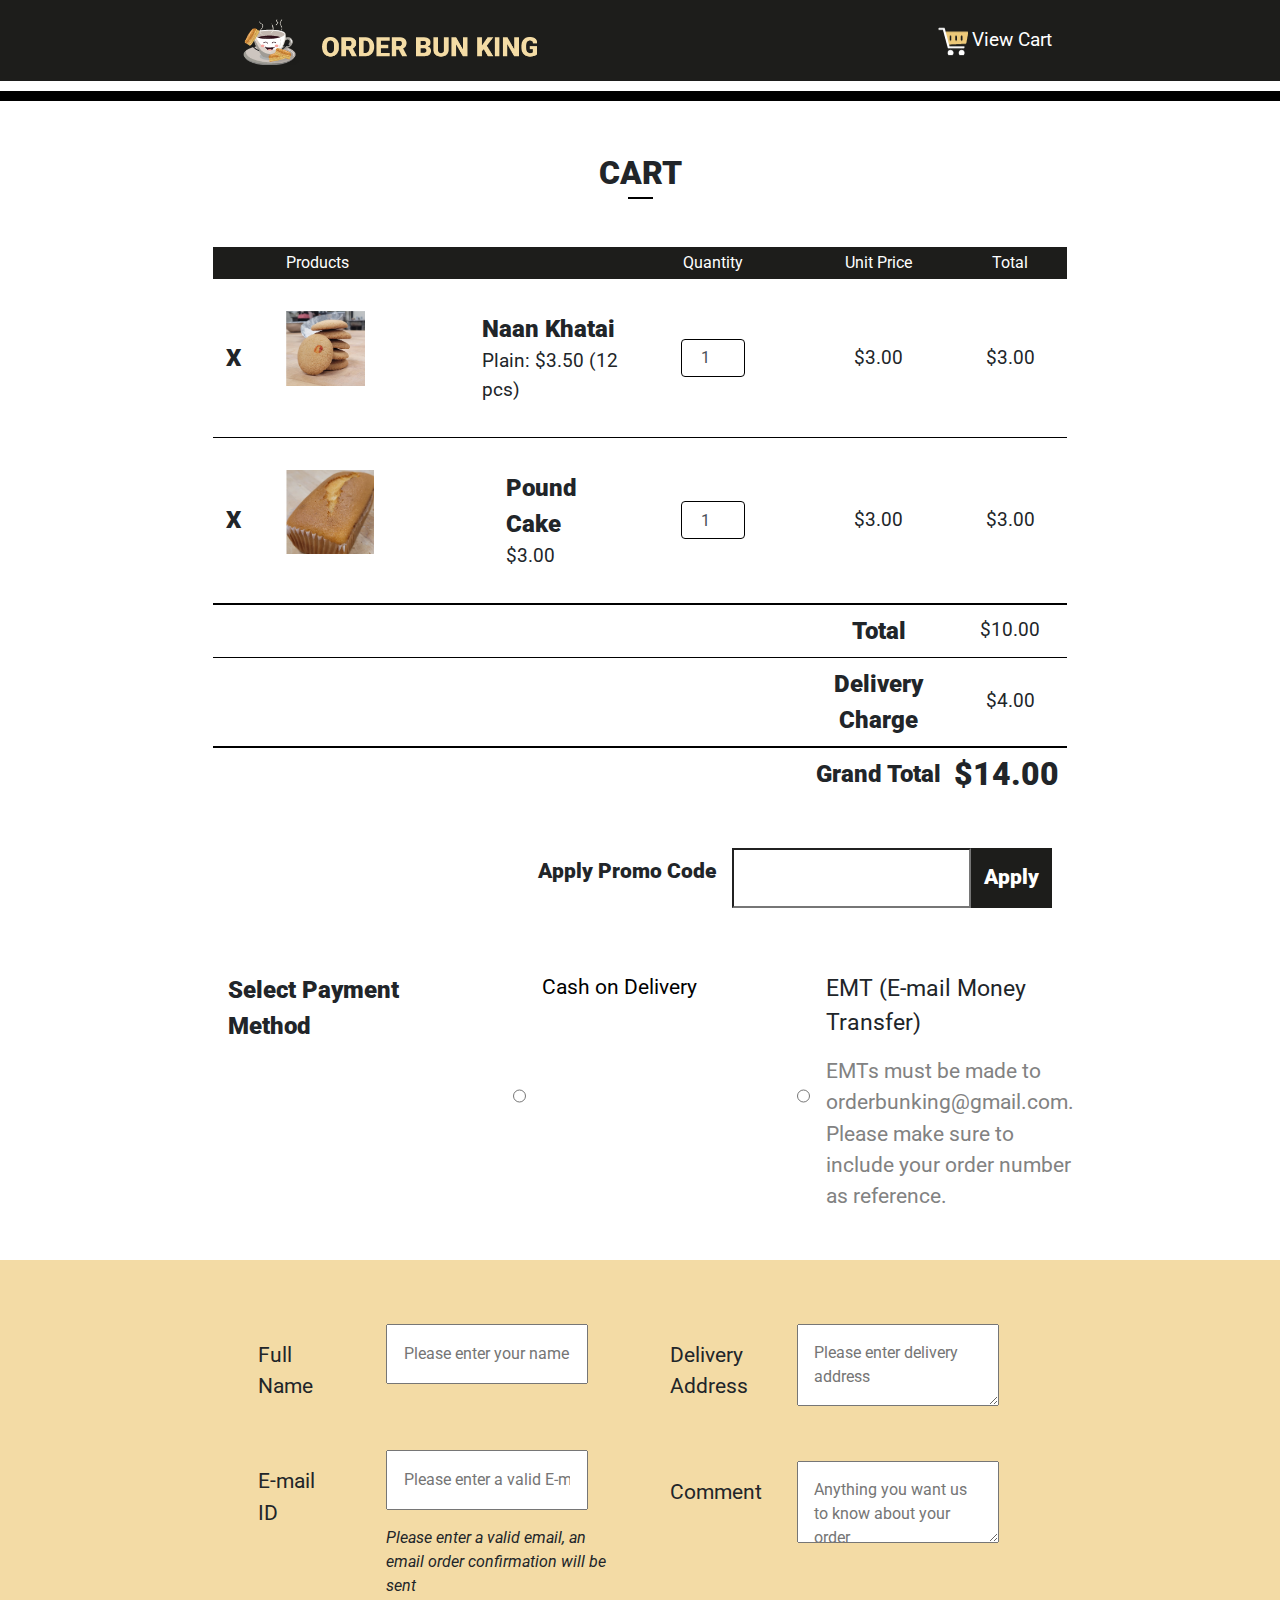
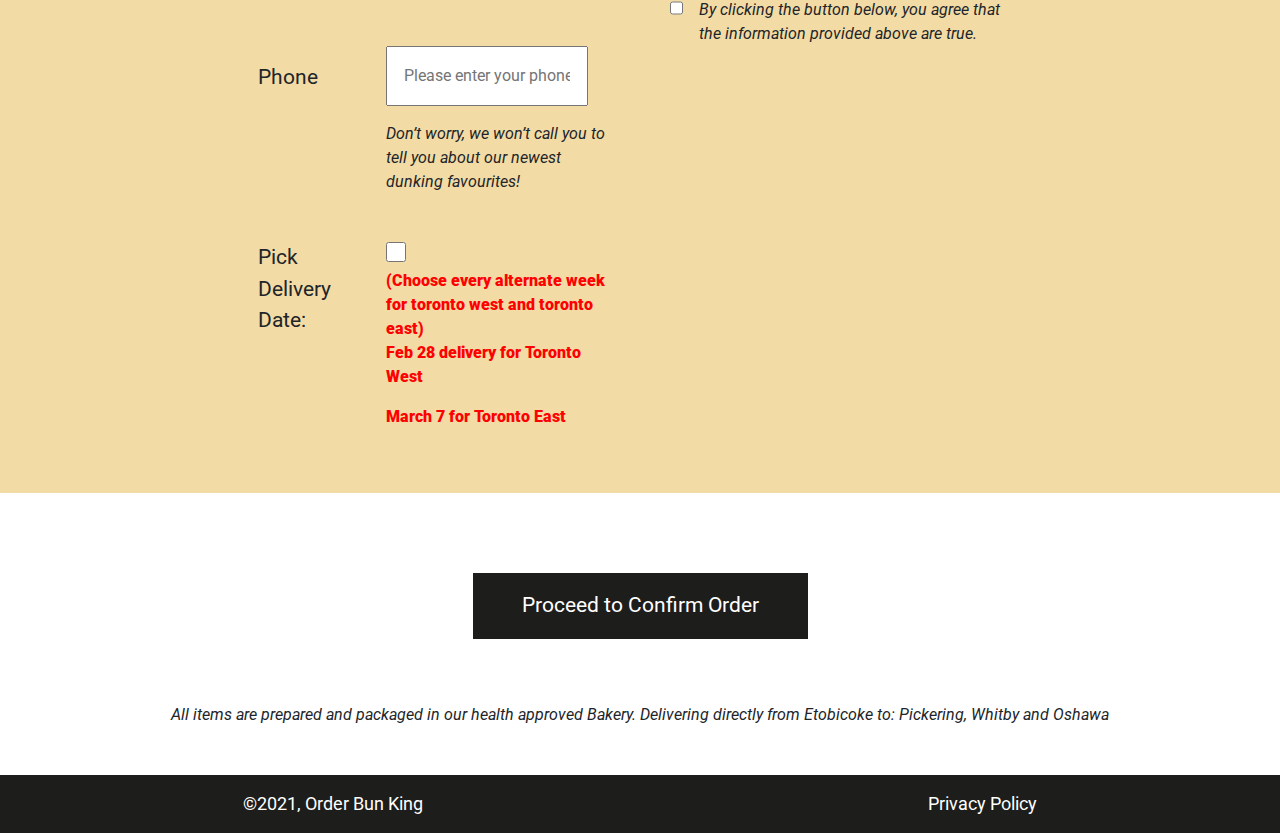
<file: cart.html>
<!DOCTYPE html>
<html lang="en">
<head>
  <title>Order Bun King</title>
  <meta charset="utf-8">
  <meta name="viewport" content="width=device-width, initial-scale=1">
  <link rel="stylesheet" href="https://maxcdn.bootstrapcdn.com/bootstrap/4.5.2/css/bootstrap.min.css">
  <link rel="stylesheet" href="styles.css">
  <link rel="stylesheet" href="basic-style.css">
  <link rel="preconnect" href="https://fonts.gstatic.com">
  <link href="https://stackpath.bootstrapcdn.com/font-awesome/4.7.0/css/font-awesome.min.css" rel="stylesheet" />
  <link href="https://fonts.googleapis.com/css2?family=Roboto&display=swap" rel="stylesheet">
  <link href="https://fonts.googleapis.com/css2?family=Roboto:wght@400;900&display=swap" rel="stylesheet">
  <script src="https://ajax.googleapis.com/ajax/libs/jquery/3.5.1/jquery.min.js"></script>
  <script src="https://cdnjs.cloudflare.com/ajax/libs/popper.js/1.16.0/umd/popper.min.js"></script>
  <script src="https://maxcdn.bootstrapcdn.com/bootstrap/4.5.2/js/bootstrap.min.js"></script>
</head>
<body>

<div class="row bg-black">
  <div class="col-md-8 container">
    <div class="row pt-1 pb-1">
        <div class="col-8 col-md-9">
            <a href="index.html"><img class="logo" src="images/logo.png"/></a>
        </div>
        <div class="col-4 col-md-3 text-right">
            <div class="cart-container">
              <div class="inline-block" >
                <img src="images/cart.png"/>
                <div class="cart-red-bg">2</div>
              </div>
              <div class="inline-block text-white fs-1p2">View Cart</div>
            </div>
        </div>
    </div>
  </div>
</div>
<div class="row white-bg-row">&nbsp;</div>
<div class="row pt-3 pb-3">
  <div class="col-md-12 fs-2 f-900 text-center">
    <div>CART
      <div class="header-underline"></div>
    </div>
  </div>
</div>
<div class="row">
  <div class="col-12 col-md-8 container p-0">
    <div class="row pb-2">
      <div class="col-md-12 p-0">
        <table class="table table-borderless text-center">
          <thead>
            <tr class="bg-black text-white fs-1 regular pt-1 pb-1">
              <td scope="col" colspan="1" class="pt-1 pb-1"></td>
              <td scope="col" colspan="2" class="text-left">Products</td>
              <td scope="col" class='quantity-column'>Quantity</td>
              <td scope="col">Unit Price</td>
              <td scope="col">Total</td>
            </tr>
          </thead>
          <tbody>

            <tr valign="middle" class="border-bottom-1-black">
              <td>
                <button class="btn fs-oh f-900 bg-transparent mr-2">X</button>
              </td>
              <td scope="col" colspan="2" class="text-left pt-2 pb-2">
                <div class='cart-product-container'>
                   <div class="">
                     <img class="w-40 cart-product mr-2" src="images/naan-khatai.png"/>
                   </div>
                  <div class="text-left">
                    <div class="fs-oh f-900 cart-product-name">Naan Khatai</div>
                    <div class="fs-1p2 cart-product-quantity">Plain: $3.50 (12 pcs)</div>
                  </div>
                </div>
              </td>
              <td class="fs-1p2">
                <div class="">
                  <input class="form-control quantity" min="0" name="quantity" value="1" type="number">
                </div>
              </td>
              <td class="fs-1p2">$3.00</td>
              <td class="fs-1p2">$3.00</td>
            </tr>
            <tr valign="middle" class="border-bottom-2-black">
              <td>
                <button class="btn fs-oh f-900 bg-transparent mr-2">X</button>
              </td>
              <td scope="col" colspan="2" class="text-left pt-2 pb-2">
                <div class='cart-product-container'>
                    <div class="">
                      <img class="w-40 cart-product mr-2" src="images/pound-cake.png"/>
                    </div>
                  <div class="text-left">
                    <div class="fs-oh f-900 cart-product-name">Pound Cake</div>
                    <div class="fs-1p2 cart-product-quantity">$3.00</div>
                  </div>
                </div>
              </td>
              <td class="fs-1p2">
                <div class="">
                  <input class="form-control quantity" min="0" name="quantity" value="1" type="number">
                </div>
              </td>
              <td class="fs-1p2">$3.00</td>
              <td class="fs-1p2">$3.00</td>
            </tr>
            <tr class="border-bottom-1-black">
              <td colspan="4"></td>
              <td class="fs-oh f-900 pt-half pb-half">Total</td>
              <td class="fs-1p2">$10.00</td>
            </tr>
            <tr class="border-bottom-2-black">
              <td colspan="4"></td>
              <td class="fs-oh f-900 pt-half pb-half">Delivery Charge</td>
              <td class="fs-1p2">$4.00</td>
            </tr>
            <tr>
              <td colspan="4"></td>
              <td class="fs-oh f-900 grand-total pt-half pb-half">Grand Total</td>
              <td class="fs-2 f-900 pr-half">$14.00</td>
            </tr>


          </tbody>
        </table>
      </div>
    </div>
    <div class="row pb-4">
      <div class="col-md-12">
        <div class="inline-flex floatRight promo-container">
          <div class="fs-1p3 f-900 mr-1 mt-half">Apply Promo Code</div>
          <input class="apply-promo-input border-radius-0"/>
          <button class="btn bg-black text-white fs-1p3 f-900 border-radius-0">Apply</button>
        </div>
      </div>
    </div>
    <div class="row">
      <div class="col-md-4">
        <div class="fs-oh f-900">Select Payment Method</div>
      </div>
      <div class="col-md-4 inline-flex">
        <input class="mr-1 mt-half" type="radio"/>
        <div class="fs-1p3 text-black">Cash on Delivery</div>
      </div>
      <div class="col-md-4 inline-flex">
        <input class="mr-1 mt-half" type="radio"/>
        <div class="fs-1p3">
          <div class="fs-1p1 mb-1">EMT (E-mail Money Transfer)</div>
          <div class="text-gray">EMTs must be made to orderbunking@gmail.com. Please make sure to include your order number as reference.</div>
        </div>
      </div>
    </div>
  </div>
</div>
<div class="row bg-yellow mb-2 mt-3">
  <div class="col-md-8 container">
    <div class="row pt-4 pb-4">
      <div class="col-md-6">
        <div class="row">
          <div class="col-md-4">
            <div class="fs-1p3 mt-1 mr-2 inline-block">Full Name</div>
          </div>
          <div class="col-md-8">
            <input class="p-1 w-90 info-input" placeholder="Please enter your name"/>
          </div>
        </div>
        <div class="row mt-3">
          <div class="col-md-4">
            <div class="fs-1p3 mt-1 mr-2 inline-block">E-mail ID</div>
          </div>
          <div class="col-md-8">
            <input class="p-1 w-90 info-input" placeholder="Please enter a valid E-mail ID"/>
            <div class="italic mt-1">Please enter a valid email, an email order confirmation will be sent</div>
          </div>
        </div>
        <div class="row mt-3">
          <div class="col-md-4">
            <div class="fs-1p3 mt-1 mr-2 inline-block">Phone</div>
          </div>
          <div class="col-md-8">
            <input class="p-1 w-90 info-input" placeholder="Please enter your phone No."/>
            <div class="italic mt-1">Don’t worry, we won’t call you to tell you about our newest dunking favourites! </div>
          </div>
        </div>
        <div class="row mt-3">
          <div class="col-md-4 inline-flex">
            <div class="fs-1p3 pr-2">Pick Delivery Date:</div>
          </div>
            <div class="col-md-8">
              <input type="checkbox" class="p-1 checkbox-20" placeholder="Please enter your phone No."/>
              <div class="text-red f-900">(Choose every alternate week for toronto west and toronto east)</div>
              <div class="text-red f-900">Feb 28 delivery for Toronto West</div>
              <div class="mt-1 text-red f-900">March 7 for Toronto East</div>
            </div>

        </div>
      </div>
      <div class="col-md-6">
        <div class="row">
          <div class="col-md-4">
            <div class="fs-1p3 mt-1 mr-2 inline-block">Delivery Address</div>
          </div>
          <div class="col-md-8">
            <textarea class="p-1 w-90 info-input" placeholder="Please enter delivery address"></textarea>
          </div>
        </div>
        <div class="row mt-3">
          <div class="col-md-4">
            <div class="fs-1p3 mt-1 mr-2 inline-block">Comment</div>
          </div>
          <div class="col-md-8">
            <textarea class="p-1 w-90 info-input" placeholder="Anything you want us to know about your order"></textarea>
          </div>
        </div>
        <div class="row mt-3">
          <div class="col-md-12 inline-flex">
            <input class="mr-1 checkbox-20" type="checkbox"/>
            <div class="italic">By clicking the button below, you agree that the information provided above are true.</div>
          </div>
        </div>
      </div>
    </div>
  </div>
</div>
<div class="row pt-3">
  <div class="col-md-12 text-center">
    <button class="btn bg-black text-white border-radius-0 pt-1 pb-1 pl-3 pr-3 fs-1p3">Proceed to Confirm Order</button>
    <div class="italic pt-4">All items are prepared and packaged in our health approved Bakery. Delivering directly from Etobicoke to: Pickering, Whitby and Oshawa </div>
  </div>
</div>

<div class="row bg-black text-white mt-3">
  <div class="col-12 col-md-8 container pt-1 pb-1">
    <div class="row">
      <div class="col-7 col-md-6 fs-1p1">©2021, Order Bun King</div>
      <div class="col-5 col-md-6 fs-1p1 text-right">Privacy Policy</div>
    </div>
  </div>
</div>
</body>
<script>
  $('.btn-plus, .btn-minus').on('click', function(e) {
    const isNegative = $(e.target).closest('.btn-minus').is('.btn-minus');
    const input = $(e.target).closest('.input-group').find('input');
    if (input.is('input')) {
      input[0][isNegative ? 'stepDown' : 'stepUp']()
    }
  })
</script>
</html>
</file>
<file: styles.css>
body {
    font-family: 'Roboto', sans-serif;
}
.cart-icon::before {
    content: attr(data-count);
    position: absolute;
    top: 50%;
    color: white;
    background-color: red;
    text-align: center;
    width: 20px;
    height: 20px;
    line-height: 20px;
    border-radius: 50%;
    opacity: 0;
}
.cart-icon.zero:before {
    opacity: 1;
}
.cart-container {
    position: absolute;
    top: 50%;
    right: 0;
    transform: translateY(-50%);
}
.cart-red-bg {
    position: absolute;
    top: 50%;
    width: 20px;
    height: 20px;
    line-height: 20px;
    border-radius: 100%;
    text-align: center;
    color: white;
    background-color: red;
    display: none;
}
.item-quantity::before {
    content: attr(data-count);
}
.white-bg-row {
    height: 10px;
    margin-top: 10px;
    background-color: black;
}
.table th, .table td {
    vertical-align: middle;
    padding: 0;
}
.header-underline {
    border-bottom: 2px solid black;
    width: 2%;
    margin: auto;
}
.btn:hover {
    background-color: #F3DBA5;
    color: black;
}
.logo {
    width: 50%;
}
.products-container {
    justify-content: space-between;

}
.products-container-mobile {
    display: none;
}
.product-name {
    overflow: hidden;
    height: 52px;
    text-overflow: ellipsis;
    white-space: nowrap;
}
.product-name:hover {
    overflow: auto;
    height: auto;
    text-overflow: initial;
    white-space: normal;
}
.product-price {
    overflow: hidden;
    height: 24px;
    text-overflow: ellipsis;
    white-space: nowrap;
}
.product-price:hover {
    overflow: auto;
    height: auto;
    text-overflow: initial;
    white-space: normal;
}
.view-cart-button {
    margin-right: 1rem;
}
.row {
    margin-left: 0;
    margin-right: 0;
}
.apply-promo-input {
    padding: 1rem;
}
.quantity {
    width: 35%;
    text-align: center;
    margin: auto;
    border: 1px solid black;
}
.cart-product-container {
    display: inline-flex;
}


.add-to-cart-yellow-bg {
    position: relative;
    color: black;
    background-color: #F3DBA5;
    z-index: 100;
    padding: 1rem 0;
    margin-top: 1rem;
}
.add-to-cart-button {
    display: block;
    padding: 0.4rem 0;
}
.add-to-cart-button:hover {
    color: gray;
}
.add-remove-button-container {
    display: flex;
    justify-content: space-evenly;
    position: relative;
    width: 100%;
    display: none;
    font-size: 0.8em;
}
.add-remove-button-container.active {
    display: flex;
    justify-content: space-evenly;
}
.remove-item, .add-item {
    padding: 0;
    background-color: transparent;
    border: none;
}



@media only screen and (max-width: 480px) {
    .logo {
        width: 100%;
    }
    .products-container {
        display: none;
    }
    .products-container-mobile {
        display: block;
    }
    .view-cart-button {
        margin-right: 0;
    }
    .cart-product {
        width: 50px !important;
        height: 50px;
    }
    .table {
        font-size: 0.8em !important;
    }
    .grand-total {
        padding-right: 0.5rem !important;
    }
    .apply-promo-input {
        padding: 0;
    }
    .promo-container {
        font-size: 0.8em;
    }
    .quantity {
        width: 70%;
    }
    .quantity-column {
        width: 15%;
    }
    .info-input {
        width: 100% !important;
    }
    .cart-product-container {
        display: block;
        float: left;
    }

  }
</file>
<file: basic-style.css>
.checkbox-20 {
    width: 20px;
    height: 20px;
}
.transform-y-50 {
    transform: translateY(50%);
}

.line-height-one-point-three {
    line-height: 1.3;
}
.opacity-0 {
    opacity: 0;
}

.justify-center {
    display: flex;
    justify-content: center;
}
.justify-around {
    display: flex;
    justify-content: space-around;
}
.justify-between {
    display: flex;
    justify-content: space-between;
}
.justify-evenly {
    display: flex;
    justify-content: space-evenly;
}

.border-bottom-1-lightgray {
    border-bottom: 1px solid #CECECE;
}
.border-bottom-1-black {
    border-bottom: 1px solid black;
}
.border-bottom-2-black {
    border-bottom: 2px solid black;
}
.border-bottom-3-black {
    border-bottom: 3px solid black;
}

.border-3-lightblue {
    border: 3px solid #0070BE;
}
.border-radius-0 {
    border-radius: 0;
}
.border-radius-50 {
    border-radius: 50%;
}
.fs-1 {
    font-size: 1em;
}
.fs-1p1 {
    font-size: 1.1em;
}
.fs-1p2 {
    font-size: 1.2em;
}
.fs-1p3 {
    font-size: 1.3em;
}
.fs-oh {
    font-size: 1.5em;
}
.fs-2 {
    font-size: 2em;
}
.fs-th {
    font-size: 2.5em;
}
.fs-3 {
    font-size: 3em;
}
.fs-3pf {
    font-size: 3.5em;
}
.fs-5 {
    font-size: 5em;
}
.inline-block {
    display: inline-block;
}
.flex {
    display: flex;
}
.inline-flex {
    display: inline-flex;
}
.bg-red {
    background-color: #E31F20;
}
.bg-transparent {
    background-color: transparent;
}
.bg-yellow {
    background-color: #F3DBA5;
}
.bg-white {
    background-color: white;
}
.bg-green {
    background-color: #7bb942;
}
.bg-gray {
    background-color: #828282;
}
.bg-black {
    background-color: #1d1d1b;
}
.bg-lightblue {
    background-color: #0070BE;
}
.bg-darkblue {
    background-color: #005696;
}
.bg-darkgray {
    background-color: #424244;
}
.text-darkgray {
    color: #424244;
}
.text-lightblue {
    color: #0070BE;
}
.text-darkblue {
    color: #005696;
}
.text-white {
    color: white;
}
.text-black {
    color: black;
}
.text-red {
    color: red;
}
.text-green {
    color: #7bb942;
}
.text-gray {
    color: #828282;
}
.w-20 {
    width: 20%;
}
.w-30 {
    width: 30%;
}
.w-40 {
    width: 40%;
}
.w-50 {
    width: 50%;
}
.w-70 {
    width: 70%;
}
.w-80 {
    width: 80%;
}
.w-90 {
    width: 90%;
}
.w-100 {
    width: 100%;
}
.floatLeft {
    float: left;
}
.floatRight {
    float: right;
}
.clearBoth {
    clear: both;
}
.underline {
    text-decoration: underline;
}
.italic {
    font-style: italic;
}
.regular {
    font-weight: 400 !important;
}
.bold {
    font-weight: bold;
}
.f-900 {
    font-weight: 900;
}
.v-align-middle {
    vertical-align: middle !important;
}
.text-center {
    text-align: center;
}
.text-left {
    text-align: left;
}
.text-right {
    text-align: right;
}
.p-0 {
    padding: 0rem !important;
}
.p-half {
    padding: 0.5rem !important;
}
.p-1 {
    padding: 1rem !important;
}
.p-oh {
    padding: 1.5rem !important
}
.p-2 {
    padding: 2rem !important;
}
.p-th {
    padding: 2.5rem !important;
}
.p-3 {
    padding: 3rem !important;
}
.p-4 {
    padding: 4rem !important;
}
.pt-0 {
    padding-top: 0 !important;
}
.pt-half {
    padding-top: 0.5rem !important;
}
.pt-1 {
    padding-top: 1rem !important;
}
.pt-2 {
    padding-top: 2rem !important;
}
.pt-3 {
    padding-top: 3rem !important;
}
.pt-4 {
    padding-top: 4rem !important;
}
.pb-0 {
    padding-bottom: 0rem !important;
}
.pb-half {
    padding-bottom: 0.5rem !important;
}
.pb-1 {
    padding-bottom: 1rem !important;
}
.pb-2 {
    padding-bottom: 2rem !important;
}
.pb-3 {
    padding-bottom: 3rem !important;
}
.pb-4 {
    padding-bottom: 4rem !important;
}
.pl-1 {
    padding-left: 1rem !important;
}
.pl-2 {
    padding-left: 2rem !important;
}
.pl-3 {
    padding-left: 3rem !important;
}
.pl-4 {
    padding-left: 4rem !important;
}
.pr-half {
    padding-right: 0.5rem !important;
}
.pr-1 {
    padding-right: 1rem !important;
}
.pr-oh {
    padding-right: 1.5rem !important;
}
.pr-2 {
    padding-right: 2rem !important;
}
.pr-3 {
    padding-right: 3rem !important;
}
.pr-4 {
    padding-right: 4rem !important;
}

.m-0 {
    margin: 0rem !important;
}
.m-half {
    margin: 0.5rem !important;
}
.m-1 {
    margin: 1rem !important;
}
.m-oh {
    margin: 1.5rem !important
}
.p-2 {
    padding: 2rem !important;
}
.m-3 {
    margin: 3rem !important;
}
.m-4 {
    margin: 4rem !important;
}
.mt-0 {
    margin-top: 0 !important;
}
.mt-half {
    margin-top: 0.5rem !important;
}
.mt-1 {
    margin-top: 1rem !important;
}
.mt-2 {
    margin-top: 2rem !important;
}
.mt-3 {
    margin-top: 3rem !important;
}
.pt-4 {
    padding-top: 4rem !important;
}
.mb-0 {
    margin-bottom: 0rem !important;
}
.mb-1 {
    margin-bottom: 1rem !important;
}
.mb-2 {
    margin-bottom: 2rem !important;
}
.mb-3 {
    margin-bottom: 3rem !important;
}
.mb-4 {
    margin-bottom: 4rem !important;
}
.ml-half {
    margin-left: 0.5rem !important;
}
.ml-1 {
    margin-left: 1rem !important;
}
.ml-oh {
    margin-left: 1.5rem !important;
}
.ml-2 {
    margin-left: 2rem !important;
}
.ml-3 {
    margin-left: 3rem !important;
}
.ml-4 {
    margin-left: 4rem !important;
}
.mr-1 {
    margin-right: 1rem !important;
}
.mr-oh {
    margin-right: 1.5rem !important;
}
.mr-2 {
    margin-right: 2rem !important;
}
.mr-3 {
    margin-right: 3rem !important;
}
.mr-4 {
    margin-right: 4rem !important;
}

@media only screen and (max-width: 480px) {
    .fs-1 {
        font-size: 0.8em;
    }
    .fs-oh {
        font-size: 1.2em;
    }
    .fs-2 {
        font-size: 1.35em;
    }
    .fs-th {
        font-size: 2em;
    }
    .fs-3 {
        font-size: 2.5em;
    }
}
</file>
